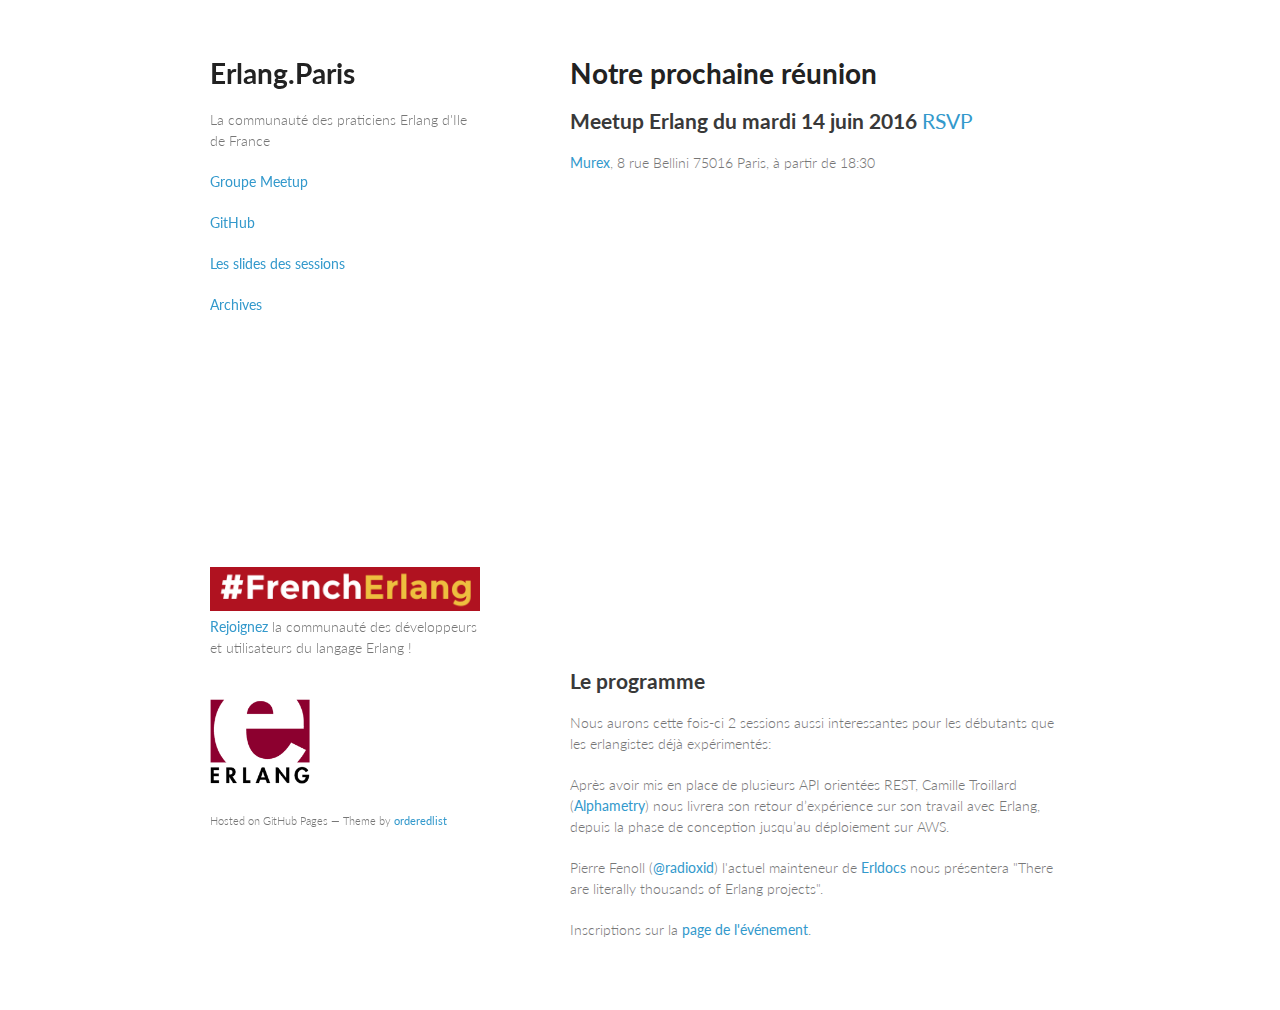
<file: index.html>
<!doctype html>
<html>
  <head>
    <meta charset="utf-8">
    <meta http-equiv="X-UA-Compatible" content="chrome=1">
    <title>Meetup Erlang.paris</title>

    <link rel="stylesheet" href="stylesheets/styles.css">
    <link rel="stylesheet" href="stylesheets/github-light.css">
    <meta name="viewport" content="width=device-width, initial-scale=1, user-scalable=no">
    <!--[if lt IE 9]>
    <script src="//html5shiv.googlecode.com/svn/trunk/html5.js"></script>
    <![endif]-->
  </head>
  <body>
    <div class="wrapper">
      <header>
        <h1>Erlang.Paris</h1>
        <p>La communauté des praticiens Erlang d'Ile de France</p>
        <p><a href="http://www.meetup.com/fr/Erlang-Paris/">Groupe Meetup</a></p>
        <p><a href="https://github.com/erlangparis">GitHub</a></p>
        <p><a href="https://speakerdeck.com/erlangparis">Les slides des sessions</a></p>
        <p><a href="archives.html">Archives</a></p>
      </header>
      <section>

        <h1>Notre prochaine réunion</h1>
          <h2>Meetup Erlang du mardi 14 juin 2016 <a href="http://www.meetup.com/Erlang-Paris/events/231363820/" data-event="231363820" class="mu-rsvp-btn">RSVP</a></h2>
        <p>
          <strong></trong><a href="https://www.murex.com">Murex</a></strong>, 8 rue Bellini 75016 Paris, à partir de 18:30
        </p>
        <iframe src="https://www.google.com/maps/embed?pb=!1m18!1m12!1m3!1d2624.8610843931147!2d2.280124115949225!3d48.86085930848653!2m3!1f0!2f0!3f0!3m2!1i1024!2i768!4f13.1!3m3!1m2!1s0x47e66ffe9a2cb485%3A0x20e198fca9b29c8d!2sMurex+SAS!5e0!3m2!1sen!2sus!4v1464381195651" width="600" height="450" frameborder="0" style="border:0" allowfullscreen></iframe>
        <br>
        <div>
        <br>
        <h2>Le programme</h2>
        <p>
          Nous aurons cette fois-ci 2 sessions aussi interessantes pour les
          débutants que les erlangistes déjà expérimentés:
        </p>
        
        <p>Après avoir mis en place de plusieurs API orientées REST, Camille Troillard (<a href="https://alphametry.com">Alphametry</a>) nous livrera son retour d’expérience sur son travail avec Erlang, depuis la phase de conception jusqu’au déploiement sur AWS.</p>

        <p>Pierre Fenoll (<a href="https://twitter.com/radioxid">@radioxid</a>) l'actuel mainteneur de <a href="htps://erldocs.com">Erldocs</a> nous présentera "There are literally thousands of Erlang projects".</p>

        <p>
          Inscriptions sur la <a href="http://www.meetup.com/Erlang-Paris/events/231363820/">page de l'événement</a>.
        </p>
        
        </div>
      </section>
      <footer>
          <p><a href="http://frencherlang.com"><img src="logo_frencherlang.png"></a><a href="http://frencherlang.com">Rejoignez</a> la communauté des développeurs et utilisateurs
              du langage Erlang !</p>
          <br>
        <p><a href="http://www.erlang.org/"><img src="img/Erlang_logo.png" width="100"/></a></p>
        <p><small>Hosted on GitHub Pages &mdash; Theme by <a href="https://github.com/orderedlist">orderedlist</a></small></p>
      </footer>
    </div>
<script>!function(d,s,id){var js,fjs=d.getElementsByTagName(s)[0];if(!d.getElementById(id)){js=d.createElement(s); js.id=id;js.async=true;js.src="https://a248.e.akamai.net/secure.meetupstatic.com/s/script/541522619002077648/api/mu.btns.js?id=56fhjk0u8hie8f9u3ajmvnnokb";fjs.parentNode.insertBefore(js,fjs);}}(document,"script","mu-bootjs");</script>

    <script src="javascripts/scale.fix.js"></script>

  </body>
</html>
</file>
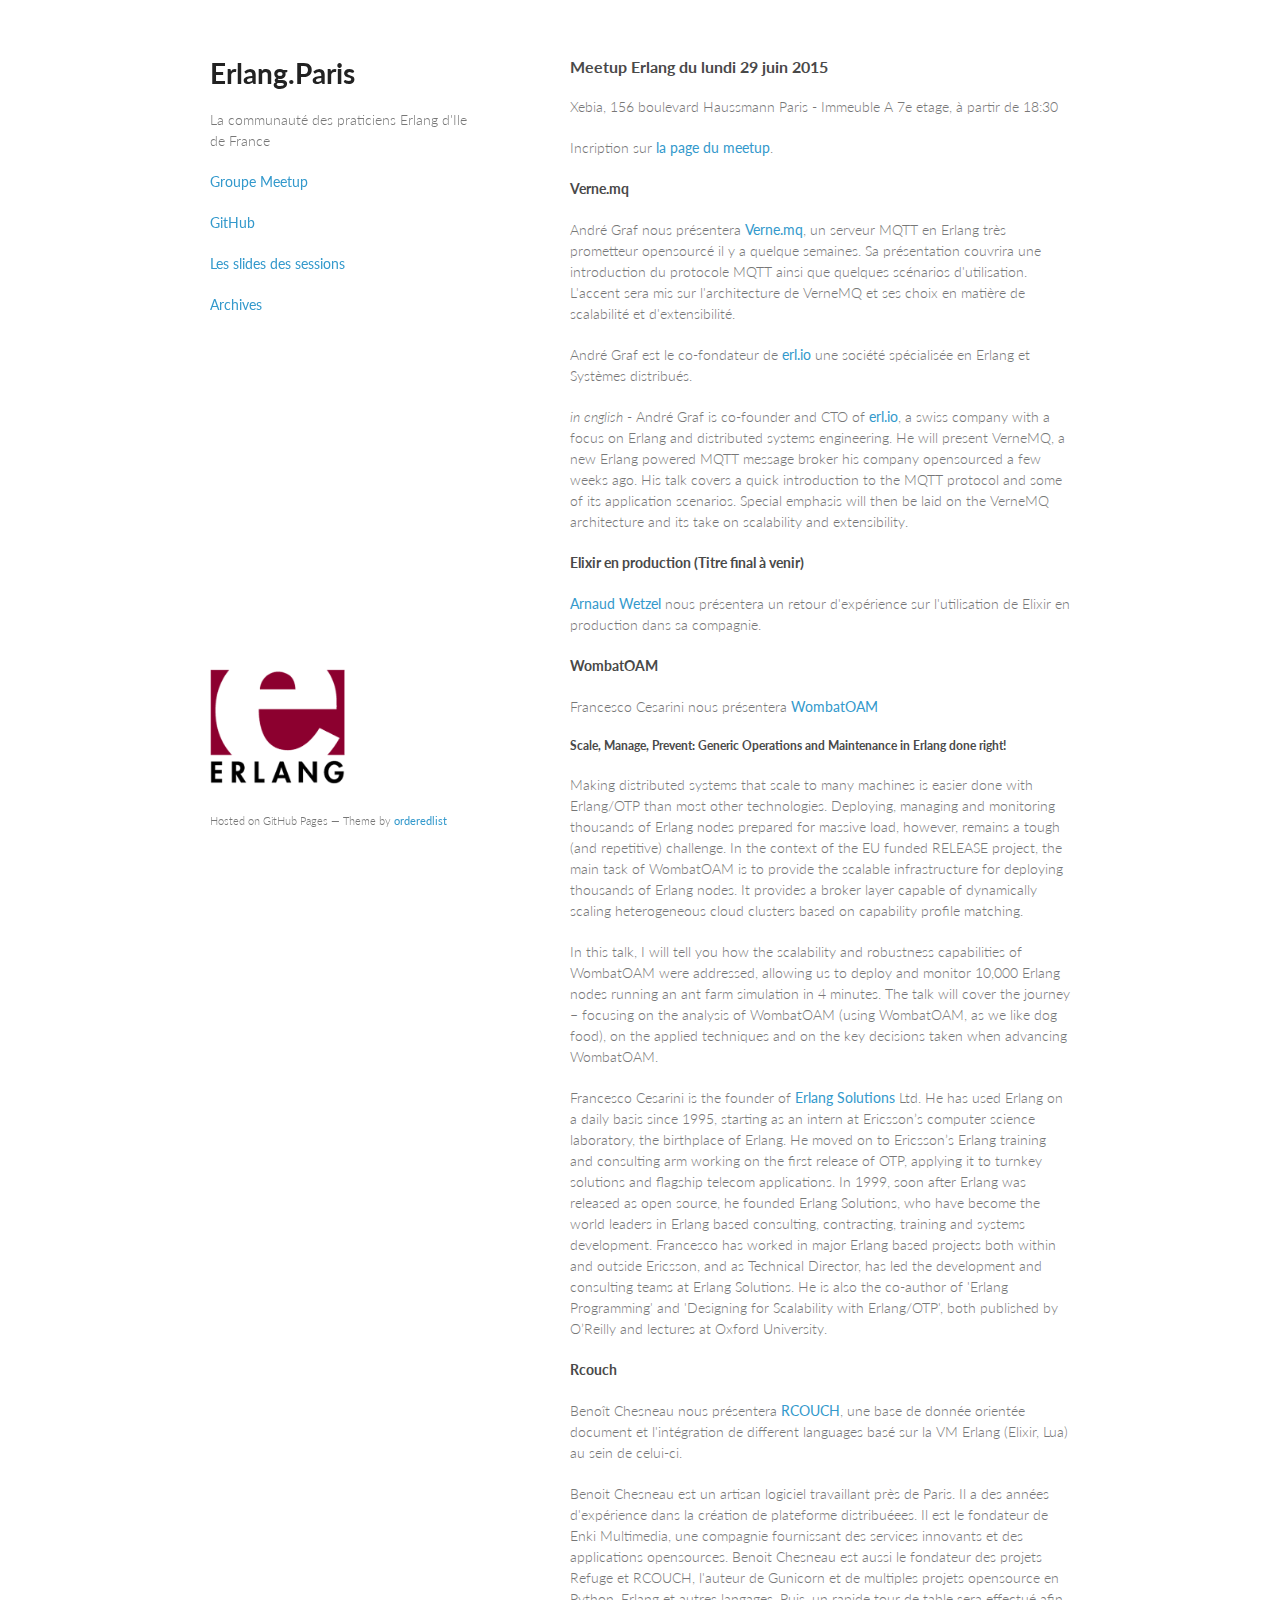
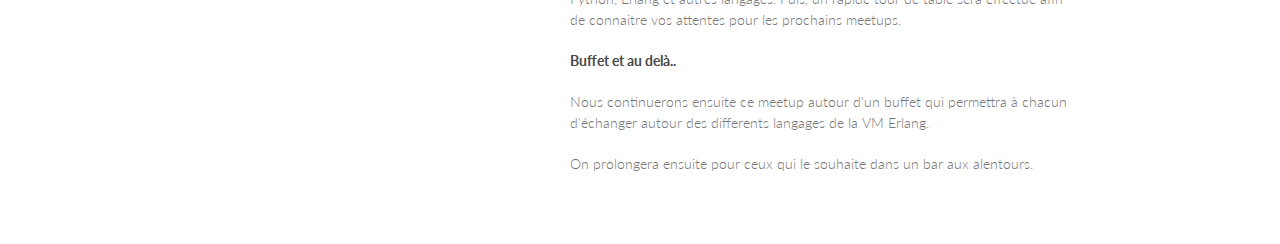
<file: archives.html>
<!doctype html>
<html>
  <head>
    <meta charset="utf-8">
    <meta http-equiv="X-UA-Compatible" content="chrome=1">
    <title>Erlangparis.GitHub.io by erlangparis</title>

    <link rel="stylesheet" href="stylesheets/styles.css">
    <link rel="stylesheet" href="stylesheets/github-light.css">
    <meta name="viewport" content="width=device-width, initial-scale=1, user-scalable=no">
    <!--[if lt IE 9]>
    <script src="//html5shiv.googlecode.com/svn/trunk/html5.js"></script>
    <![endif]-->
  </head>
  <body>
    <div class="wrapper">
      <header>
        <h1>Erlang.Paris</h1>
        <p>La communauté des praticiens Erlang d'Ile de France</p>
        <p><a href="http://www.meetup.com/fr/Erlang-Paris/">Groupe Meetup</a></p>
        <p><a href="https://github.com/erlangparis">GitHub</a></p>
        <p><a href="https://speakerdeck.com/erlangparis">Les slides des sessions</a></p>
        <p><a href="archives.html">Archives</a></p>
      </header>
      <section>
        <h3>Meetup Erlang du lundi 29 juin 2015</h3>

        <p>
          Xebia, 156 boulevard Haussmann Paris - Immeuble A 7e etage,
          à partir de 18:30
        </p>
        <p>Incription sur <a href="http://www.meetup.com/fr/Erlang-Paris/events/222956412/">la page du meetup</a>.</p>

        <h4>Verne.mq</h4>
        <p>
          André Graf nous présentera <a href="https://verne.mq">Verne.mq</a>, un serveur MQTT en
          Erlang très prometteur opensourcé il y a quelque semaines. Sa présentation couvrira une
          introduction du protocole MQTT ainsi que quelques scénarios d'utilisation. L'accent sera mis
          sur l'architecture de VerneMQ et ses choix en matière de scalabilité et d'extensibilité.
        </p>
        <p>
          André Graf est le co-fondateur de <a href="http://erl.io">erl.io</a> une société spécialisée en Erlang et Systèmes distribués.
        </p>

        <p><em>in english</em> - André Graf is co-founder and CTO of <a href="http://erl.io">erl.io</a>, a swiss
company with a focus on Erlang and distributed systems engineering. He
will present VerneMQ, a new Erlang powered MQTT message broker his
company opensourced a few weeks ago. His talk covers a quick
introduction to the MQTT protocol and some of its application scenarios.
Special emphasis will then be laid on the VerneMQ architecture and its
take on scalability and extensibility.</p>

        <h4>Elixir en production (Titre final à venir)</h4>

        <p><a href="https://github.com/awetzel">Arnaud Wetzel</a> nous présentera un retour d'expérience sur l'utilisation de
        Elixir en production dans sa compagnie.</p>

        <h4>WombatOAM</h4>

        <p>Francesco Cesarini nous présentera <a hrefd="https://www.erlang-solutions.com/products/wombat">WombatOAM</a></p>

        <h5>Scale, Manage, Prevent: Generic Operations and
          Maintenance in Erlang done right!</h5>
        <p>
          Making distributed systems that scale to many machines is
          easier done with Erlang/OTP than most other technologies.
          Deploying, managing and monitoring thousands of Erlang nodes
          prepared for massive load, however, remains a tough (and
          repetitive) challenge. In the context of the EU funded
          RELEASE project, the main task of WombatOAM is to provide
          the scalable infrastructure for deploying thousands of
          Erlang nodes. It provides a broker layer capable of
          dynamically scaling heterogeneous cloud clusters based on
          capability profile matching.
        </p>
        <p>
          In this talk, I will tell you how the scalability and
          robustness capabilities of WombatOAM were addressed,
          allowing us to deploy and monitor 10,000 Erlang nodes
          running an ant farm simulation in 4 minutes. The talk will
          cover the journey – focusing on the analysis of WombatOAM
          (using WombatOAM, as we like dog food), on the applied
          techniques and on the key decisions taken when advancing
          WombatOAM.
        </p>
        <p>
          Francesco Cesarini is the founder of <a href="https://www.erlang-solutions.com">Erlang Solutions </a>Ltd.
          He has used Erlang on a daily basis since 1995, starting as
          an intern at Ericsson’s computer science laboratory, the
          birthplace of Erlang. He moved on to Ericsson’s Erlang
          training and consulting arm working on the first release of
          OTP, applying it to turnkey solutions and flagship telecom
          applications. In 1999, soon after Erlang was released as
          open source, he founded Erlang Solutions, who have become
          the world leaders in Erlang based consulting, contracting,
          training and systems development. Francesco has worked in
          major Erlang based projects both within and outside
          Ericsson, and as Technical Director, has led the development
          and consulting teams at Erlang Solutions. He is also the
          co-author of 'Erlang Programming' and 'Designing for
          Scalability with Erlang/OTP', both published by O’Reilly and
          lectures at Oxford University.
        </p>

        <h4>Rcouch</h4>
        <p>
          Benoît Chesneau nous présentera <a href="http://rcouch.org">RCOUCH</a>, une base de donnée
          orientée document et l'intégration de different languages
          basé sur la VM Erlang (Elixir, Lua) au sein de celui-ci.
        </p>
        <p>
          Benoit Chesneau est un artisan logiciel travaillant près de
          Paris. Il a des années d'expérience dans la création de
          plateforme distribuéees. Il est le fondateur de Enki
          Multimedia, une compagnie fournissant des services innovants
          et des applications opensources. Benoit Chesneau est aussi
          le fondateur des projets Refuge et RCOUCH, l'auteur de
          Gunicorn et de multiples projets opensource en Python,
          Erlang et autres langages. Puis, un rapide tour de table
          sera effectué afin de connaitre vos attentes pour les
          prochains meetups.
        </p>
        <h4>Buffet et au delà..</h4>
        <p>
          Nous continuerons ensuite ce meetup autour d'un buffet qui
          permettra à chacun d'échanger autour des differents langages
          de la VM Erlang.</p>
        <p>
          On prolongera ensuite pour ceux qui le souhaite dans un bar
          aux alentours.
        </p>
      </section>
      <footer>
        <p><a href="http://www.erlang.org/"><img src="img/Erlang_logo.png" width="135px"/></a></p>
        <p><small>Hosted on GitHub Pages &mdash; Theme by <a href="https://github.com/orderedlist">orderedlist</a></small></p>
      </footer>
    </div>
    <script src="javascripts/scale.fix.js"></script>
  </body>
</html>
</file>
<file: stylesheets/styles.css>
@import url(https://fonts.googleapis.com/css?family=Lato:300italic,700italic,300,700);

body {
  padding:50px;
  font:14px/1.5 Lato, "Helvetica Neue", Helvetica, Arial, sans-serif;
  color:#777;
  font-weight:300;
}

h1, h2, h3, h4, h5, h6 {
  color:#222;
  margin:0 0 20px;
}

p, ul, ol, table, pre, dl {
  margin:0 0 20px;
}

h1, h2, h3 {
  line-height:1.1;
}

h1 {
  font-size:28px;
}

h2 {
  color:#393939;
}

h3, h4, h5, h6 {
  color:#494949;
}

a {
  color:#39c;
  font-weight:400;
  text-decoration:none;
}

a small {
  font-size:11px;
  color:#777;
  margin-top:-0.6em;
  display:block;
}

.wrapper {
  width:860px;
  margin:0 auto;
}

blockquote {
  border-left:1px solid #e5e5e5;
  margin:0;
  padding:0 0 0 20px;
  font-style:italic;
}

code, pre {
  font-family:Monaco, Bitstream Vera Sans Mono, Lucida Console, Terminal;
  color:#333;
  font-size:12px;
}

pre {
  padding:8px 15px;
  background: #f8f8f8;
  border-radius:5px;
  border:1px solid #e5e5e5;
  overflow-x: auto;
}

table {
  width:100%;
  border-collapse:collapse;
}

th, td {
  text-align:left;
  padding:5px 10px;
  border-bottom:1px solid #e5e5e5;
}

dt {
  color:#444;
  font-weight:700;
}

th {
  color:#444;
}

img {
  max-width:100%;
}

header {
  width:270px;
  float:left;
  position:fixed;
}

header ul {
  list-style:none;
  height:40px;

  padding:0;

  background: #eee;
  background: -moz-linear-gradient(top, #f8f8f8 0%, #dddddd 100%);
  background: -webkit-gradient(linear, left top, left bottom, color-stop(0%,#f8f8f8), color-stop(100%,#dddddd));
  background: -webkit-linear-gradient(top, #f8f8f8 0%,#dddddd 100%);
  background: -o-linear-gradient(top, #f8f8f8 0%,#dddddd 100%);
  background: -ms-linear-gradient(top, #f8f8f8 0%,#dddddd 100%);
  background: linear-gradient(top, #f8f8f8 0%,#dddddd 100%);

  border-radius:5px;
  border:1px solid #d2d2d2;
  box-shadow:inset #fff 0 1px 0, inset rgba(0,0,0,0.03) 0 -1px 0;
  width:270px;
}

header li {
  width:89px;
  float:left;
  border-right:1px solid #d2d2d2;
  height:40px;
}

header ul a {
  line-height:1;
  font-size:11px;
  color:#999;
  display:block;
  text-align:center;
  padding-top:6px;
  height:40px;
}

strong {
  color:#222;
  font-weight:700;
}

header ul li + li {
  width:88px;
  border-left:1px solid #fff;
}

header ul li + li + li {
  border-right:none;
  width:89px;
}

header ul a strong {
  font-size:14px;
  display:block;
  color:#222;
}

section {
  width:500px;
  float:right;
  padding-bottom:50px;
}

small {
  font-size:11px;
}

hr {
  border:0;
  background:#e5e5e5;
  height:1px;
  margin:0 0 20px;
}

footer {
  width:270px;
  float:left;
  position:fixed;
  bottom:50px;
}

@media print, screen and (max-width: 960px) {

  div.wrapper {
    width:auto;
    margin:0;
  }

  header, section, footer {
    float:none;
    position:static;
    width:auto;
  }

  header {
    padding-right:320px;
  }

  section {
    border:1px solid #e5e5e5;
    border-width:1px 0;
    padding:20px 0;
    margin:0 0 20px;
  }

  header a small {
    display:inline;
  }

  header ul {
    position:absolute;
    right:50px;
    top:52px;
  }
}

@media print, screen and (max-width: 720px) {
  body {
    word-wrap:break-word;
  }

  header {
    padding:0;
  }

  header ul, header p.view {
    position:static;
  }

  pre, code {
    word-wrap:normal;
  }
}

@media print, screen and (max-width: 480px) {
  body {
    padding:15px;
  }

  header ul {
    display:none;
  }
}

@media print {
  body {
    padding:0.4in;
    font-size:12pt;
    color:#444;
  }
}
</file>
<file: stylesheets/github-light.css>
/*
   Copyright 2014 GitHub Inc.

   Licensed under the Apache License, Version 2.0 (the "License");
   you may not use this file except in compliance with the License.
   You may obtain a copy of the License at

       http://www.apache.org/licenses/LICENSE-2.0

   Unless required by applicable law or agreed to in writing, software
   distributed under the License is distributed on an "AS IS" BASIS,
   WITHOUT WARRANTIES OR CONDITIONS OF ANY KIND, either express or implied.
   See the License for the specific language governing permissions and
   limitations under the License.

*/

.pl-c /* comment */ {
  color: #969896;
}

.pl-c1      /* constant, markup.raw, meta.diff.header, meta.module-reference, meta.property-name, support, support.constant, support.variable, variable.other.constant */,
.pl-s .pl-v /* string variable */ {
  color: #0086b3;
}

.pl-e  /* entity */,
.pl-en /* entity.name */ {
  color: #795da3;
}

.pl-s .pl-s1 /* string source */,
.pl-smi      /* storage.modifier.import, storage.modifier.package, storage.type.java, variable.other, variable.parameter.function */ {
  color: #333;
}

.pl-ent /* entity.name.tag */ {
  color: #63a35c;
}

.pl-k /* keyword, storage, storage.type */ {
  color: #a71d5d;
}

.pl-pds              /* punctuation.definition.string, string.regexp.character-class */,
.pl-s                /* string */,
.pl-s .pl-pse .pl-s1 /* string punctuation.section.embedded source */,
.pl-sr               /* string.regexp */,
.pl-sr .pl-cce       /* string.regexp constant.character.escape */,
.pl-sr .pl-sra       /* string.regexp string.regexp.arbitrary-repitition */,
.pl-sr .pl-sre       /* string.regexp source.ruby.embedded */ {
  color: #183691;
}

.pl-v /* variable */ {
  color: #ed6a43;
}

.pl-id /* invalid.deprecated */ {
  color: #b52a1d;
}

.pl-ii /* invalid.illegal */ {
  background-color: #b52a1d;
  color: #f8f8f8;
}

.pl-sr .pl-cce /* string.regexp constant.character.escape */ {
  color: #63a35c;
  font-weight: bold;
}

.pl-ml /* markup.list */ {
  color: #693a17;
}

.pl-mh        /* markup.heading */,
.pl-mh .pl-en /* markup.heading entity.name */,
.pl-ms        /* meta.separator */ {
  color: #1d3e81;
  font-weight: bold;
}

.pl-mq /* markup.quote */ {
  color: #008080;
}

.pl-mi /* markup.italic */ {
  color: #333;
  font-style: italic;
}

.pl-mb /* markup.bold */ {
  color: #333;
  font-weight: bold;
}

.pl-md /* markup.deleted, meta.diff.header.from-file */ {
  background-color: #ffecec;
  color: #bd2c00;
}

.pl-mi1 /* markup.inserted, meta.diff.header.to-file */ {
  background-color: #eaffea;
  color: #55a532;
}

.pl-mdr /* meta.diff.range */ {
  color: #795da3;
  font-weight: bold;
}

.pl-mo /* meta.output */ {
  color: #1d3e81;
}
</file>
